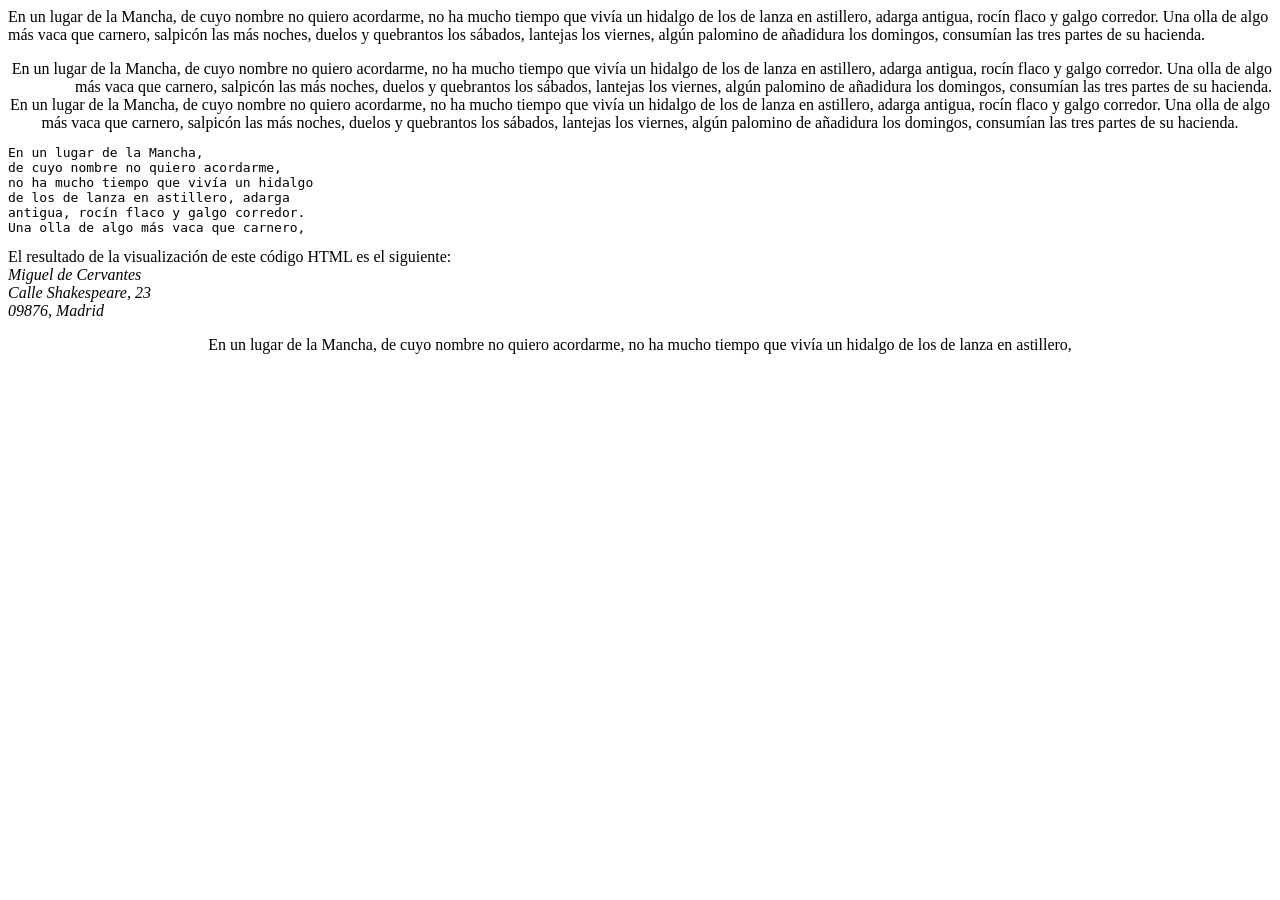
<file: index.html>
<HTML>
<HEAD>
<TITLE>Título del documento</TITLE>
</HEAD>
<BODY>
<P ALIGN=LEFT>
En un lugar de la Mancha, de cuyo nombre no quiero acordarme,
no ha mucho tiempo que vivía un hidalgo de los de lanza en
astillero, adarga antigua, rocín flaco y galgo corredor. Una
olla de algo más vaca que carnero, salpicón las más noches,
duelos y quebrantos los sábados, lantejas los viernes, algún
palomino de añadidura los domingos, consumían las tres
partes de su hacienda.
</P>
<DIV ALIGN=RIGHT>
En un lugar de la Mancha, de cuyo nombre no quiero acordarme,
no ha mucho tiempo que vivía un hidalgo de los de lanza en
astillero, adarga antigua, rocín flaco y galgo corredor. Una
olla de algo más vaca que carnero, salpicón las más noches,
duelos y quebrantos los sábados, lantejas los viernes, algún
palomino de añadidura los domingos, consumían las tres
partes de su hacienda.
</DIV>
<DIV ALIGN=CENTER>
En un lugar de la Mancha, de cuyo nombre no quiero acordarme,
no ha mucho tiempo que vivía un hidalgo de los de lanza en
astillero, adarga antigua, rocín flaco y galgo corredor. Una
olla de algo más vaca que carnero, salpicón las más noches,
duelos y quebrantos los sábados, lantejas los viernes, algún
palomino de añadidura los domingos, consumían las tres
partes de su hacienda.
</DIV>
<PRE>
En un lugar de la Mancha,
de cuyo nombre no quiero acordarme,
no ha mucho tiempo que vivía un hidalgo
de los de lanza en astillero, adarga
antigua, rocín flaco y galgo corredor.
Una olla de algo más vaca que carnero,
</PRE>
El resultado de la visualización de este código HTML es el siguiente:
<ADDRESS>
Miguel de Cervantes<BR>
Calle Shakespeare, 23<BR>
09876, Madrid<BR>
</ADDRESS>
<CENTER>
<P>
En un lugar de la Mancha, de cuyo nombre no quiero acordarme,
no ha mucho tiempo que vivía un hidalgo de los de lanza
en astillero,
</P>
</CENTER>
</BODY>
</HTML>
</file>
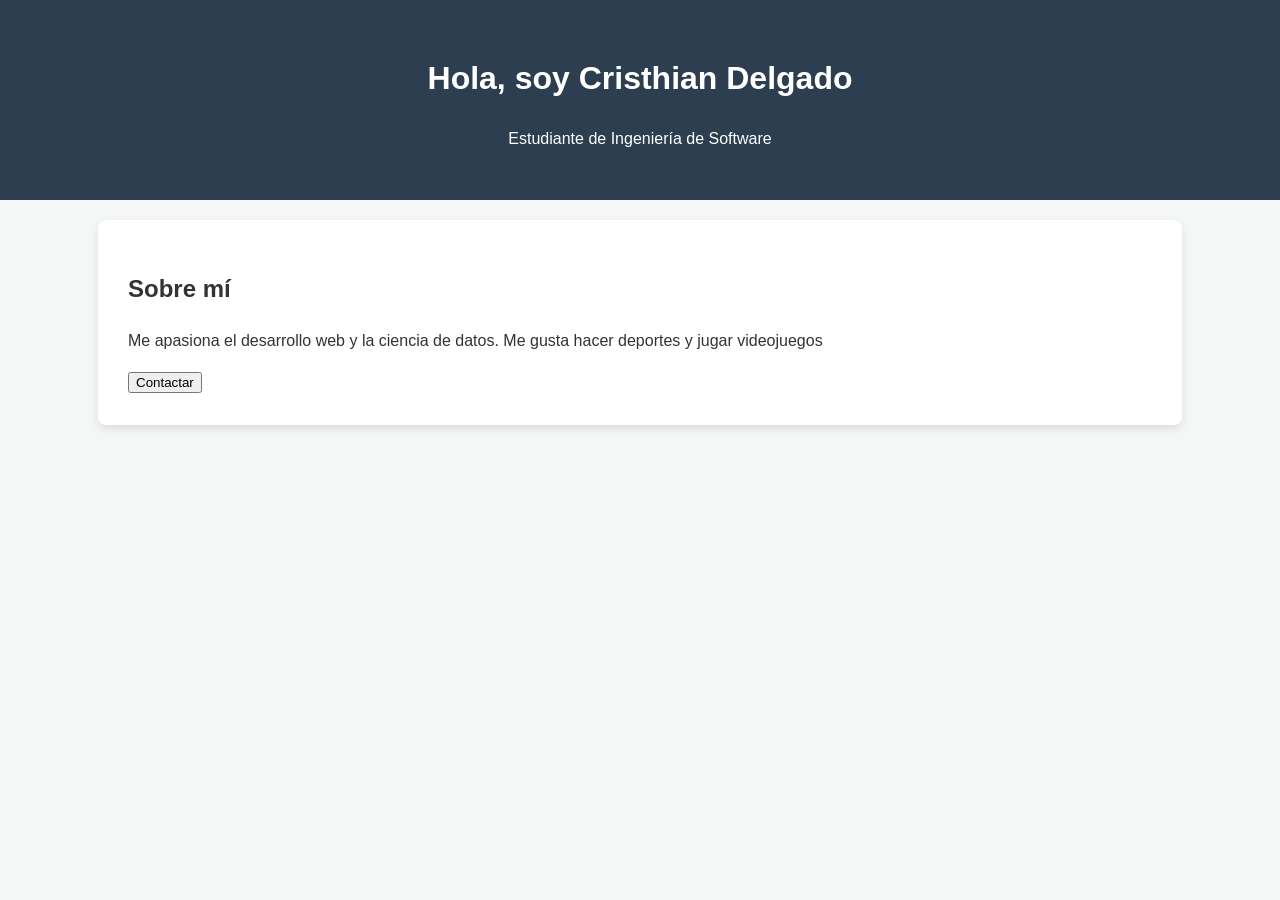
<file: taller1/index.html>
<!DOCTYPE html>
<html lang="es">
<head>
    <meta charset="UTF-8">
    <title>Mi Portafolio</title>
    <link rel="stylesheet" href="style.css">
</head>
<body>
    <header>
        <h1>Hola, soy Cristhian Delgado</h1>
        <p>Estudiante de Ingeniería de Software</p>
    </header>

    <section class="contenedor">
        <h2>Sobre mí</h2>
        <p>Me apasiona el desarrollo web y la ciencia de datos. Me gusta hacer deportes y jugar videojuegos</p>
        <button>Contactar</button>
    </section>
</body>
</html>
</file>
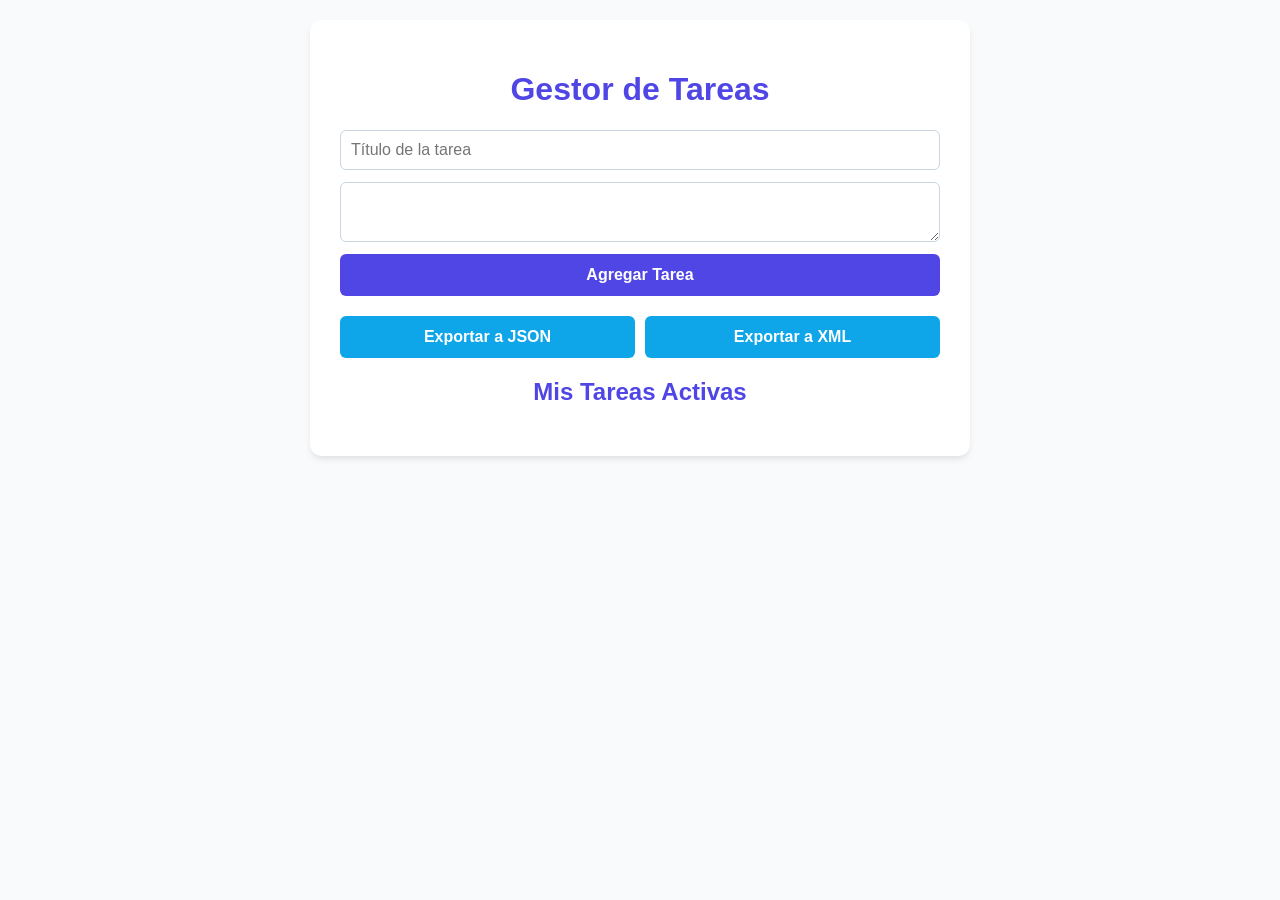
<file: taller4/index.html>
<!DOCTYPE html>
<html lang="es">
<head>
    <meta charset="UTF-8">
    <meta name="viewport" content="width=device-width, initial-scale=1.0">
    <title>Taller: Gestor de Tareas Semiestructurado</title>
    <link rel="stylesheet" href="style.css">
</head>
<body>
    <div class="contenedor">
        <h1>Gestor de Tareas</h1>

        <form id="formulario-tareas">
            <input type="text" id="titulo-tarea" placeholder="Título de la tarea" required>
            <textarea id="descripcion-tarea" placeholder="Descripción de la tarea" required>
            </textarea>
            <button type="submit">Agregar Tarea</button>
        </form>
        <div class="acciones-datos">
            <button id="btn-exportar-json" class="btn-secundario">Exportar a JSON</button>
            <button id="btn-exportar-xml" class="btn-secundario">Exportar a XML</button>
        </div>
        <h2>Mis Tareas Activas</h2>
        <ul id="lista-tareas"></ul>
    </div>
    <script src="scripts.js"></script>
</body>
</html>
</file>
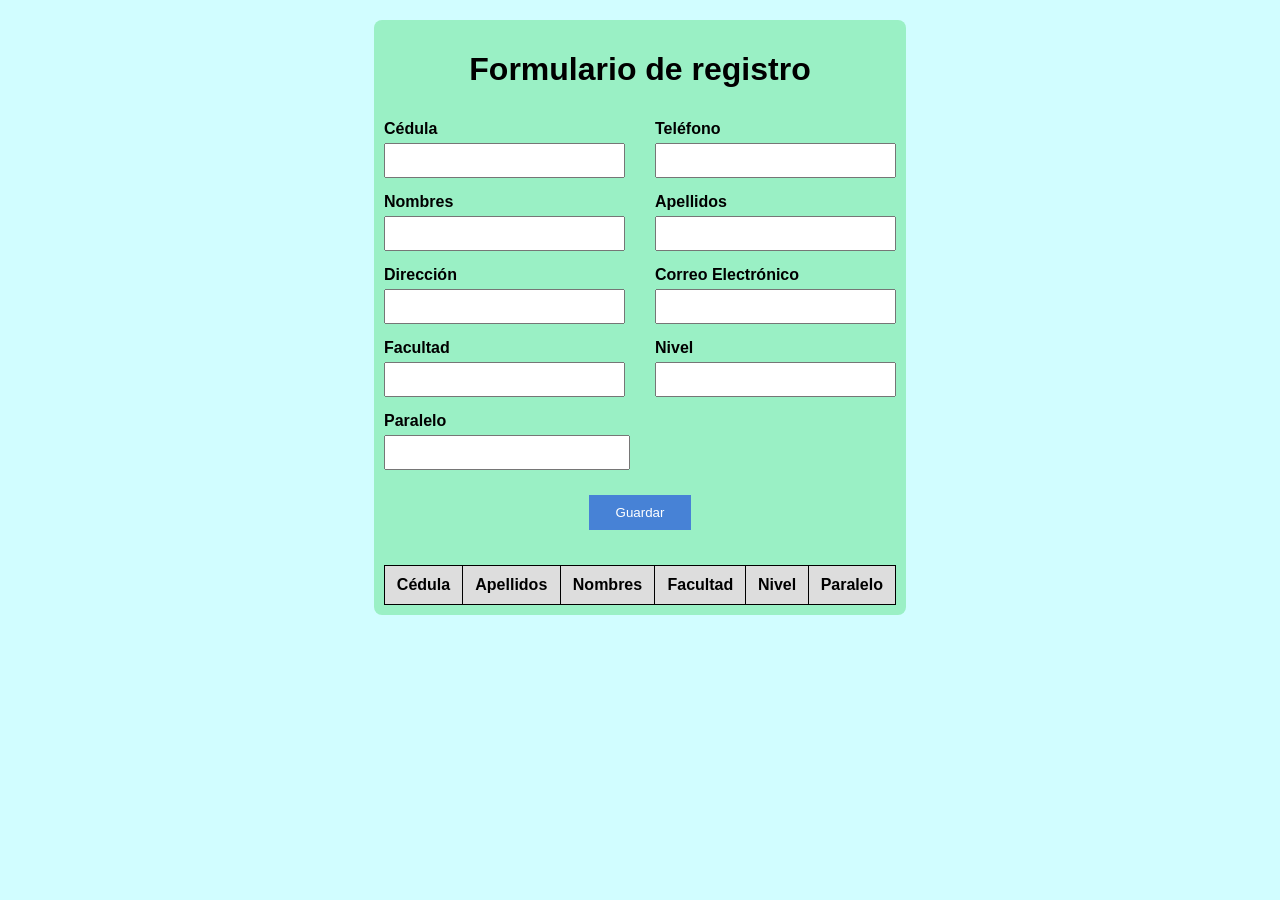
<file: taller5/index.html>
<!DOCTYPE html>
<html lang="es">
<head>
    <meta charset="UTF-8">
    <title>Registro de Estudiantes</title>
    <link rel="stylesheet" href="styles.css">
</head>
<body>

    <div class="contenedor">
        <h1>Formulario de registro</h1>

        <form id="formulario">

            <div class="fila">
                <div class="grupo">
                    <label>Cédula</label>
                    <input type="text" id="cedula">
                </div>

                <div class="grupo">
                    <label>Teléfono</label>
                    <input type="text" id="telefono">
                </div>
            </div>

            <div class="fila">
                <div class="grupo">
                    <label>Nombres</label>
                    <input type="text" id="nombres">
                </div>

                <div class="grupo">
                    <label>Apellidos</label>
                    <input type="text" id="apellidos">
                </div>
            </div>

            <div class="fila">
                <div class="grupo">
                    <label>Dirección</label>
                    <input type="text" id="direccion">
                </div>

                <div class="grupo">
                    <label>Correo Electrónico</label>
                    <input type="text" id="correo">
                </div>
            </div>

            <div class="fila">
                <div class="grupo">
                    <label>Facultad</label>
                    <input type="text" id="facultad">
                </div>

                <div class="grupo">
                    <label>Nivel</label>
                    <input type="text" id="nivel">
                </div>
            </div>

            <div class="fila">
                <div class="grupo grupo-paralelo">
                    <label>Paralelo</label>
                    <input type="text" id="paralelo">
                </div>
            </div>

    <button type="submit">Guardar</button>

</form>
        <table>
            <thead>
                <tr>
                    <th>Cédula</th>
                    <th>Apellidos</th>
                    <th>Nombres</th>
                    <th>Facultad</th>
                    <th>Nivel</th>
                    <th>Paralelo</th>
                </tr>
            </thead>
            <tbody id="tablaEstudiantes"></tbody>
        </table>

    </div>

    <script src="script.js"></script>
</body>
</html>
</file>
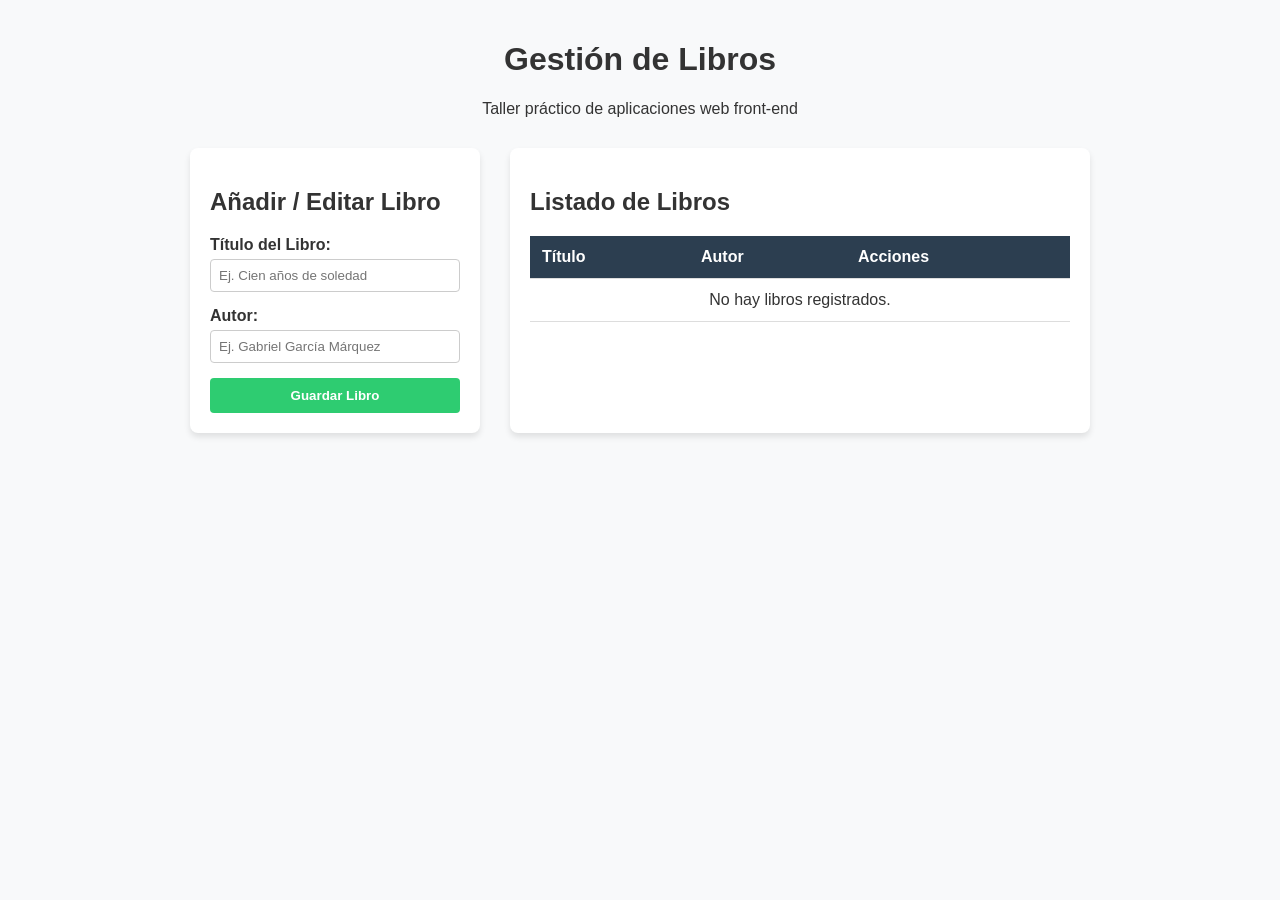
<file: taller6/index.html>
<!DOCTYPE html>
<html lang="es">
<head>
    <meta charset="UTF-8">
    <meta name="viewport" content="width=device-width, initial-scale=1.0">
    <title>Taller CRUD - Cliente Web</title>
    <link rel="stylesheet" href="estilos.css">
</head>
<body>
    <div class="contenedor">
        <header>
            <h1>Gestión de Libros</h1>
            <p>Taller práctico de aplicaciones web front-end</p>
        </header>
        <main>
            <section class="seccion-formulario">
                <h2>Añadir / Editar Libro</h2>
                <form id="formulario-crud">
                    <input type="hidden" id="id-elemento">

                    <div class="grupo-formulario">
                        <label for="titulo">Título del Libro:</label>
                        <input type="text" id="titulo" required placeholder="Ej. Cien años de soledad">
                    </div>
                    <div class="grupo-formulario">
                        <label for="autor">Autor:</label>
                        <input type="text" id="autor" required placeholder="Ej. Gabriel García Márquez">
                    </div>
                    <button type="submit" id="boton-guardar">Guardar Libro</button>
                    <button type="button" id="boton-cancelar" class="oculto">Cancelar Edición</button>
                </form>
            </section>
            <section class="seccion-tabla">
                <h2>Listado de Libros</h2>
                <div class="tabla-responsiva">
                    <table>
                        <thead>
                            <tr>
                                <th>Título</th>
                                <th>Autor</th>
                                <th>Acciones</th>
                            </tr>
                        </thead>
                        <tbody id="cuerpo-tabla">
                            </tbody>
                    </table>
                </div>
            </section>
        </main>
    </div>
    <script src="aplicacion.js"></script>
</body>
</html>
</file>
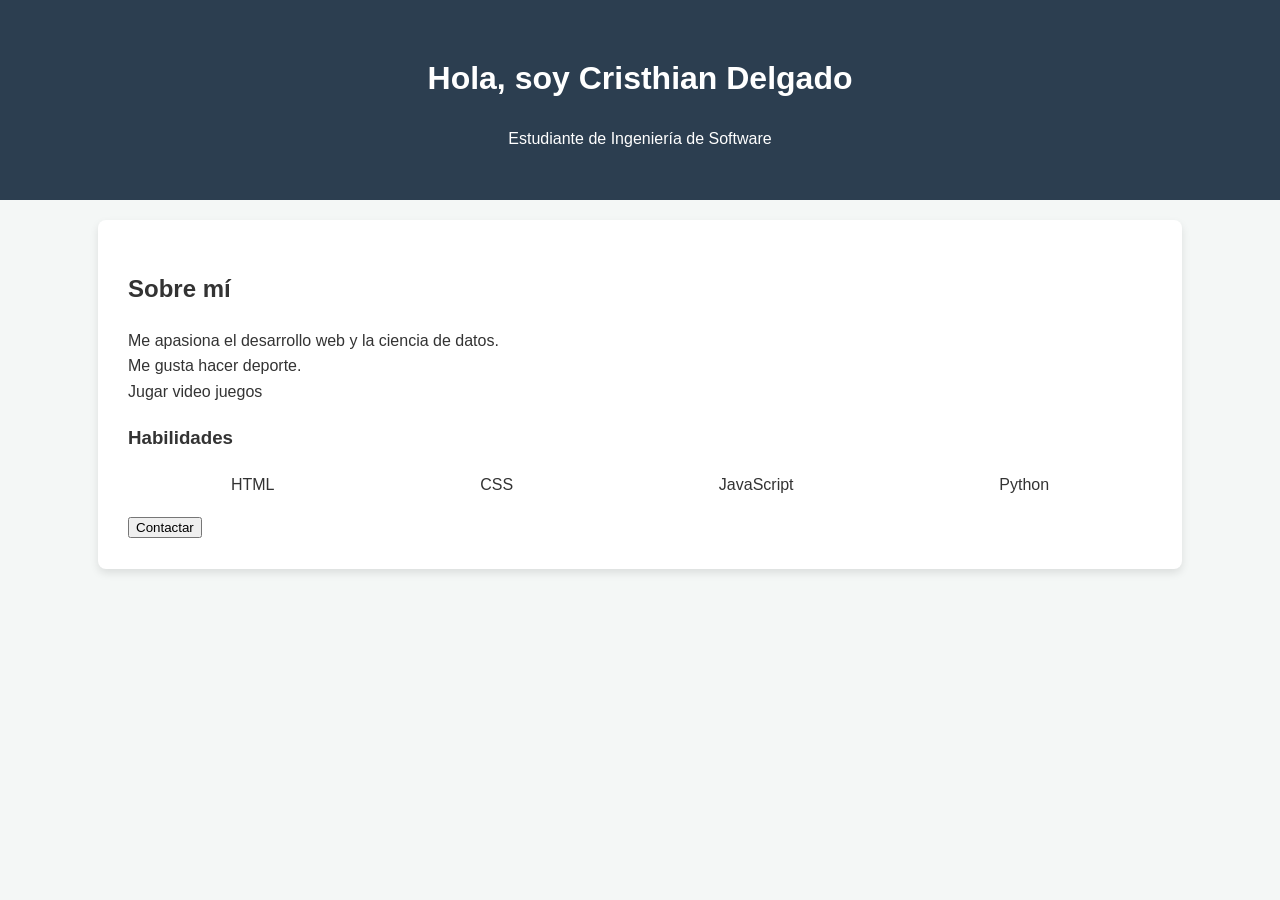
<file: tarea.html>
<!DOCTYPE html>
<html lang="es">
<head>
 <meta charset="UTF-8">
 <title>Mi Portafolio</title>
 <link rel="stylesheet" href="style.css">
</head>
<body>
 <header>
 <h1>Hola, soy Cristhian Delgado</h1>
 <p>Estudiante de Ingeniería de Software</p>
 </header>
<section class="contenedor">
  <h2>Sobre mí</h2>
  <p>
    Me apasiona el desarrollo web y la ciencia de datos.<br>
    Me gusta hacer deporte.<br>
    Jugar video juegos
  </p>
  <h3>Habilidades</h3>
  <ul class="habilidades">
    <li>HTML</li>
    <li>CSS</li>
    <li>JavaScript</li>
    <li>Python</li>
  </ul>
  <button>Contactar</button>
</section>
</body>
</html>
</file>
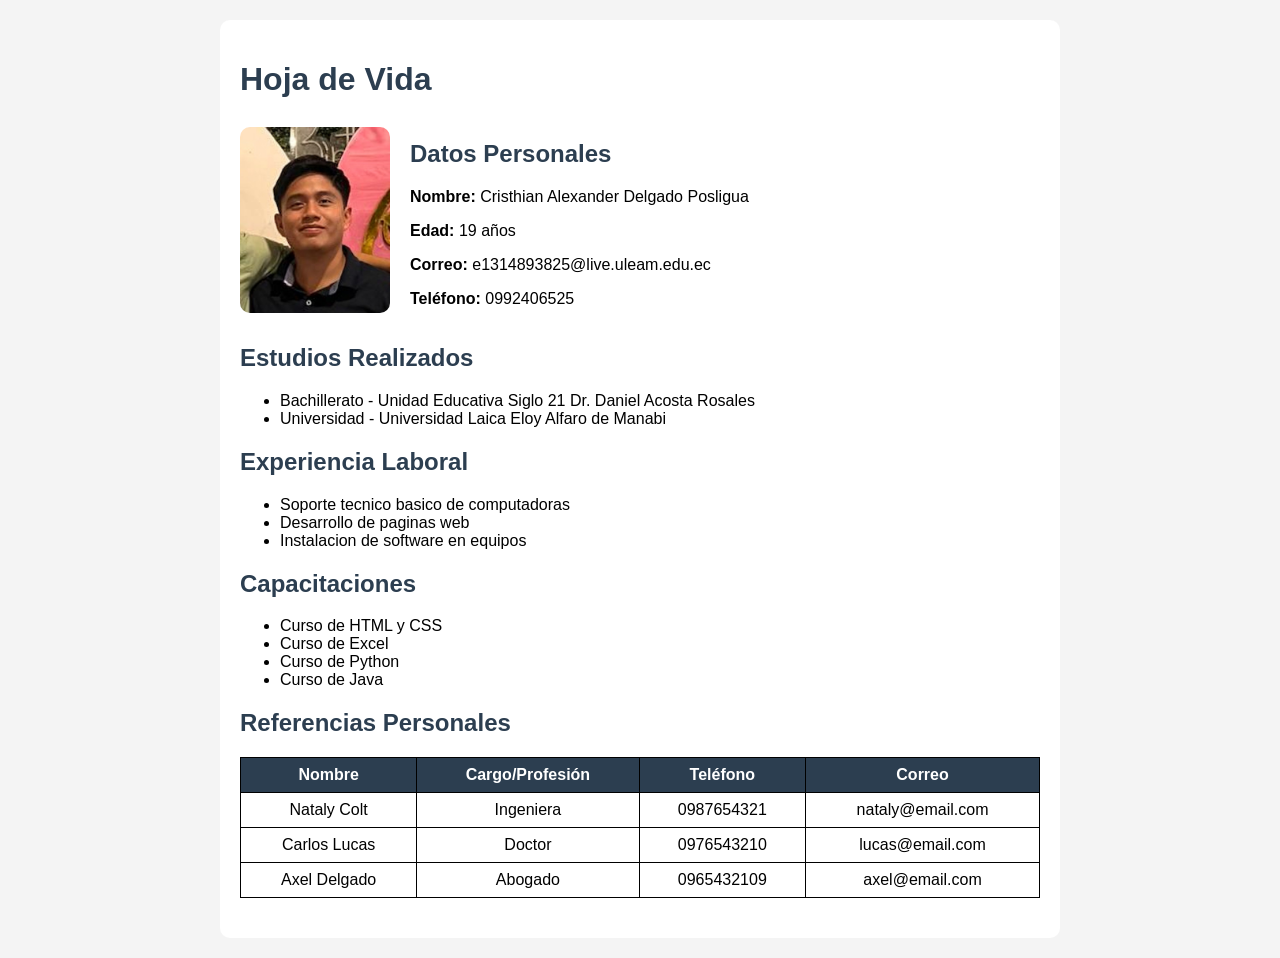
<file: tarea2.html>
<!DOCTYPE html>
<html lang="es">
<head>
    <meta charset="UTF-8">
    <title>Hoja de Vida</title>
    <link rel="stylesheet" href="estilos.css">
</head>

<body>
<div class="contenedor">
    <h1>Hoja de Vida</h1>
    <div class="seccion datos-personales">

        <div class="foto-contenedor">
            <img src="Tarea2.jpg" alt="Foto" class="foto">
        </div>

        <div class="info">
            <h2>Datos Personales</h2>
            <p><strong>Nombre:</strong> Cristhian Alexander Delgado Posligua</p>
            <p><strong>Edad:</strong> 19 años</p>
            <p><strong>Correo:</strong> e1314893825@live.uleam.edu.ec</p>
            <p><strong>Teléfono:</strong> 0992406525</p>
        </div>

    </div>

    <div class="seccion">
        <h2>Estudios Realizados</h2>
        <ul>
            <li>Bachillerato - Unidad Educativa Siglo 21 Dr. Daniel Acosta Rosales</li>
            <li>Universidad - Universidad Laica Eloy Alfaro de Manabi</li>
        </ul>
    </div>

    <div class="seccion">
        <h2>Experiencia Laboral</h2>
        <ul>
            <li>Soporte tecnico basico de computadoras</li>
            <li>Desarrollo de paginas web</li> 
            <li>Instalacion de software en equipos</li>
        </ul>
    </div>

    <div class="seccion">
        <h2>Capacitaciones</h2>
        <ul>
            <li>Curso de HTML y CSS</li>
            <li>Curso de Excel</li>
            <li>Curso de Python</li>
            <li>Curso de Java</li>
        </ul>
    </div>

    <div class="seccion">
        <h2>Referencias Personales</h2>
        <table>
            <tr>
                <th>Nombre</th>
                <th>Cargo/Profesión</th>
                <th>Teléfono</th>
                <th>Correo</th>
            </tr>

            <tr>
                <td>Nataly Colt</td>
                <td>Ingeniera</td>
                <td>0987654321</td>
                <td>nataly@email.com</td>
            </tr>

            <tr>
                <td>Carlos Lucas</td>
                <td>Doctor</td>
                <td>0976543210</td>
                <td>lucas@email.com</td>
            </tr>

            <tr>
                <td>Axel Delgado</td>
                <td>Abogado</td>
                <td>0965432109</td>
                <td>axel@email.com</td>
            </tr>
        </table>
    </div>
</div>
</body>
</html>
</file>
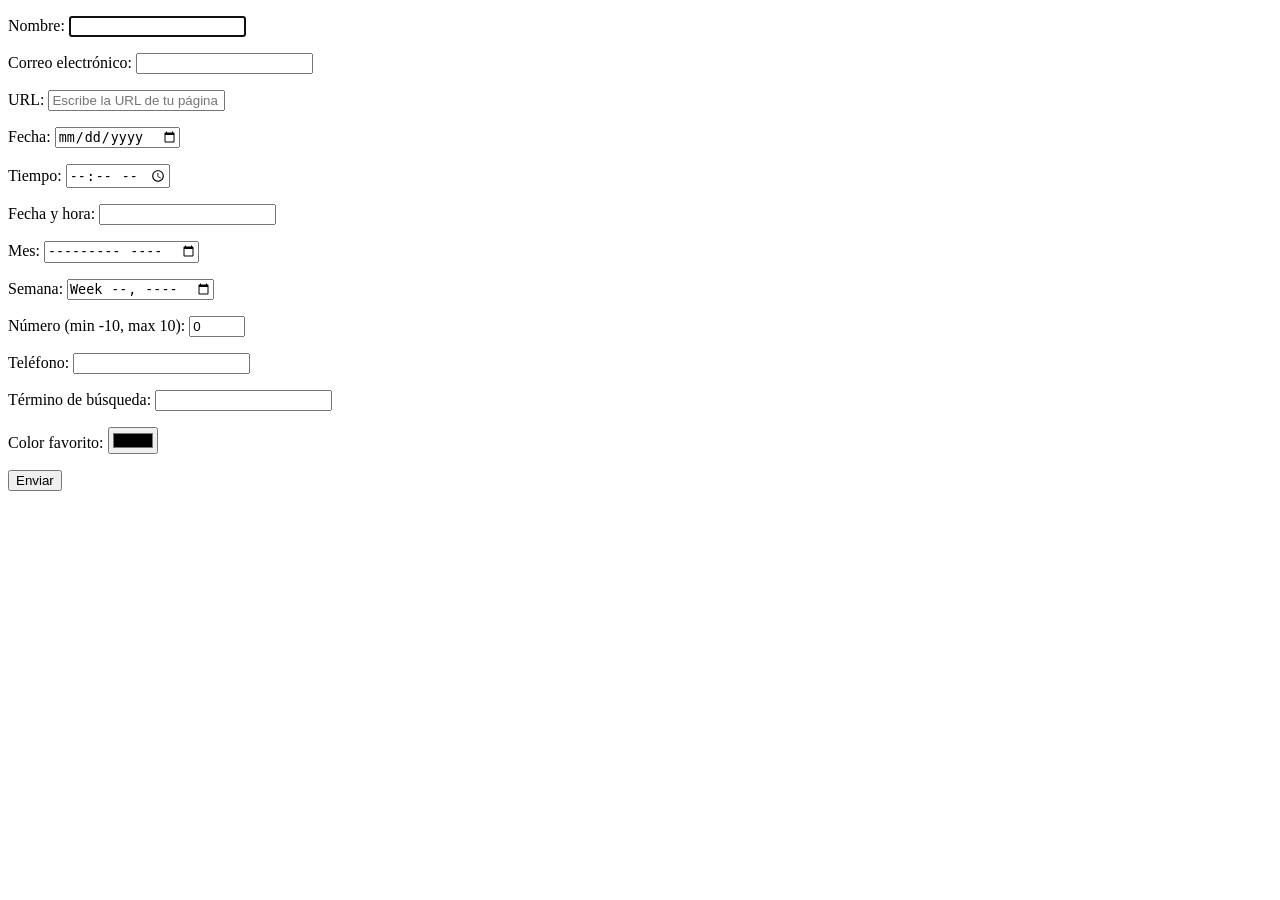
<file: trabajo_en_clase.html>
<!DOCTYPE html>
<html>
<head>
<title>Formulario de prueba de HTML5</title>
</head>
<body>

<form action="" method="get">
<p>
Nombre: <input type="text" name="name_control" autofocus required />
</p>

<p>
Correo electrónico: <input type="email" name="email_control" required />
</p>

<p>
URL: <input type="url" name="url_control" placeholder="Escribe la URL de tu página web personal" />
</p>

<p>
Fecha: <input type="date" name="date_control" />
</p>

<p>
Tiempo: <input type="time" name="time_control" />
</p>

<p>
Fecha y hora: <input type="datetime" name="datetime_control" />
</p>

<p>
Mes: <input type="month" name="month_control" />
</p>

<p>
Semana: <input type="week" name="week_control" />
</p>

<p>
Número (min -10, max 10): <input type="number" name="number_control" min="-10" max="10" value="0" />
</p>

<p>
Teléfono: <input type="tel" name="tel_control" />
</p>

<p>
Término de búsqueda: <input type="search" name="search_control" />
</p>

<p>
Color favorito: <input type="color" name="color_control" />
</p>

<p>
<input type="submit" value="Enviar" />
</p>
</form>
</body>
</html>
</file>
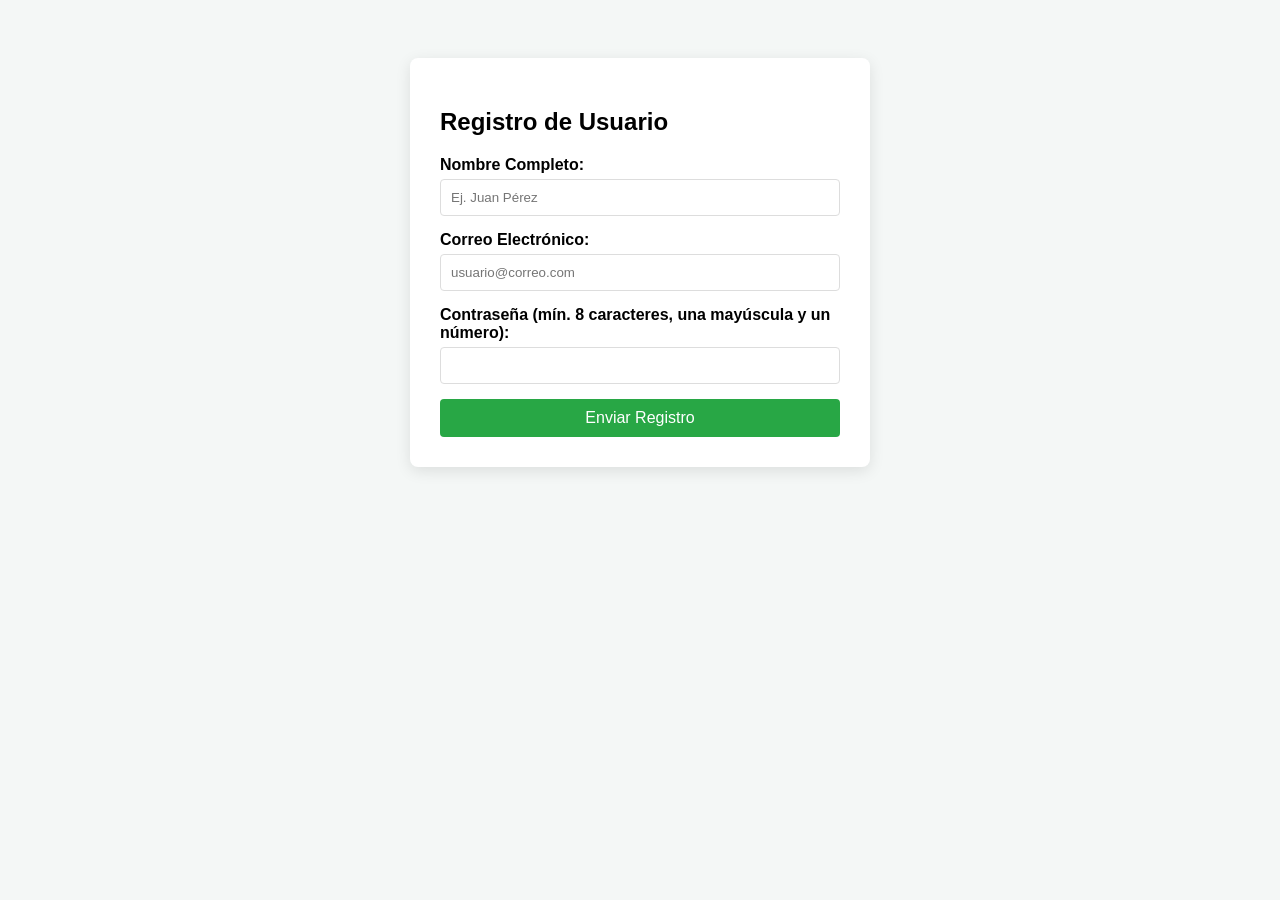
<file: taller3/taller3.html>
<!DOCTYPE html>
<html lang="es">
<head>
    <meta charset="UTF-8">
    <title>Taller de Formulario Web</title>
    <link rel="stylesheet" href="style.css">
</head>
<body>
    <div class="container">
        <form id="registroForm">
            <h2>Registro de Usuario</h2>

            <div class="input-group">
                <label for="nombre">Nombre Completo:</label>
                <input type="text" id="nombre" placeholder="Ej. Juan Pérez">
                <span class="error" id="errorNombre"></span>
            </div>
            <div class="input-group">
                <label for="email">Correo Electrónico:</label>
                <input type="email" id="email" placeholder="usuario@correo.com">
                <span class="error" id="errorEmail"></span>
            </div>
            <div class="input-group">
                <label for="password">Contraseña (mín. 8 caracteres, una mayúscula y un número):</label>
                <input type="password" id="password">
                <span class="error" id="errorPass"></span>
            </div>
            <button type="submit">Enviar Registro</button>
        </form>
     </div>
    <script src="script.js"></script>
</body>
</html>
</file>
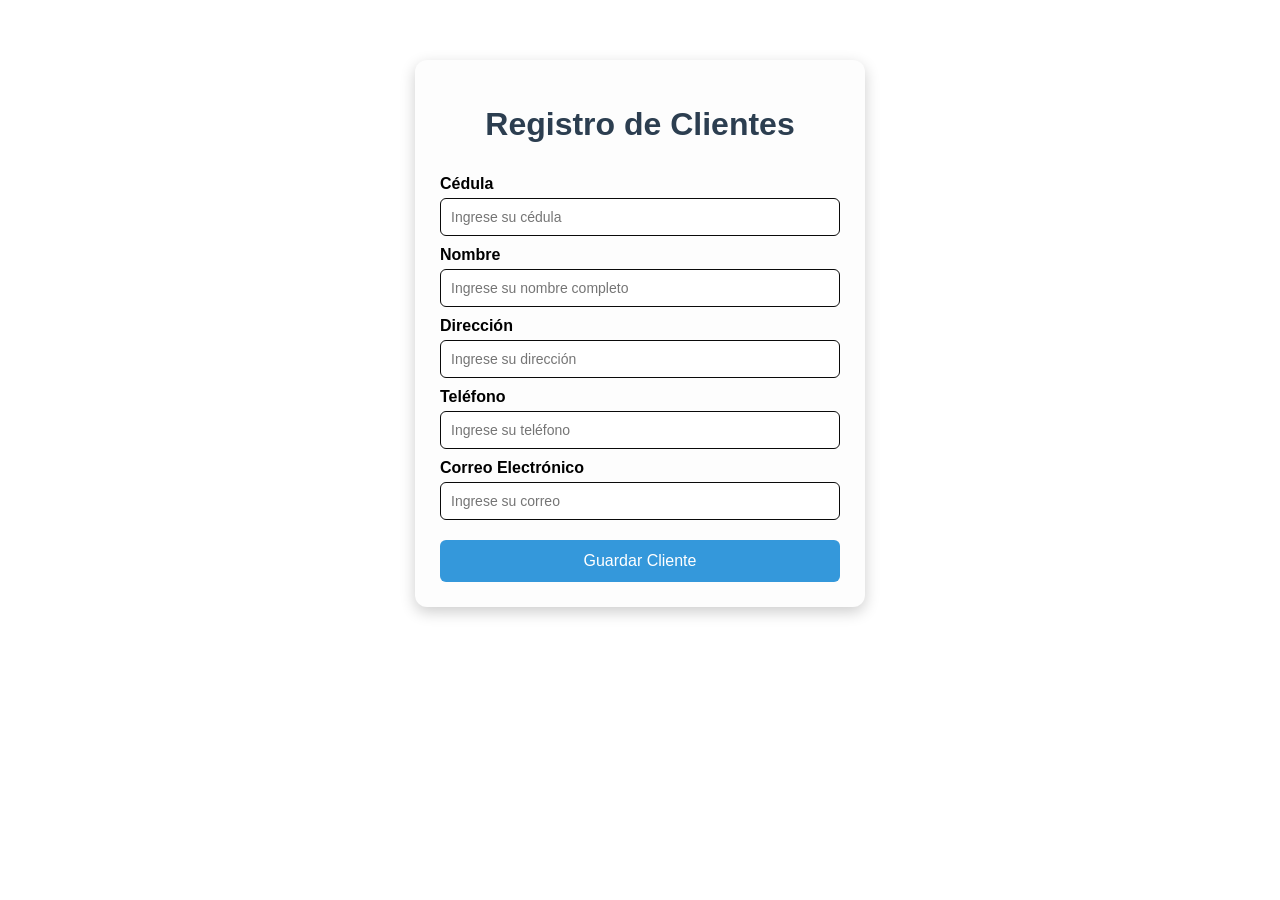
<file: tarea3/tarea3.html>
<!DOCTYPE html>
<html lang="es">
<head>
    <meta charset="UTF-8">
    <meta name="viewport" content="width=device-width, initial-scale=1.0">
    <title>Registro de Clientes</title>
    <link rel="stylesheet" href="stilo.css">
</head>
<body>

    <div class="contenedor">
        <h1>Registro de Clientes</h1>

        <form>
            <label for="cedula">Cédula</label>
            <input type="text" id="cedula" name="cedula" placeholder="Ingrese su cédula" required>

            <label for="nombre">Nombre</label>
            <input type="text" id="nombre" name="nombre" placeholder="Ingrese su nombre completo" required>

            <label for="direccion">Dirección</label>
            <input type="text" id="direccion" name="direccion" placeholder="Ingrese su dirección" required>

            <label for="telefono">Teléfono</label>
            <input type="tel" id="telefono" name="telefono" placeholder="Ingrese su teléfono" required>

            <label for="correo">Correo Electrónico</label>
            <input type="email" id="correo" name="correo" placeholder="Ingrese su correo" required>

            <button type="submit">Guardar Cliente</button>
        </form>
    </div>

</body>
</html>
</file>
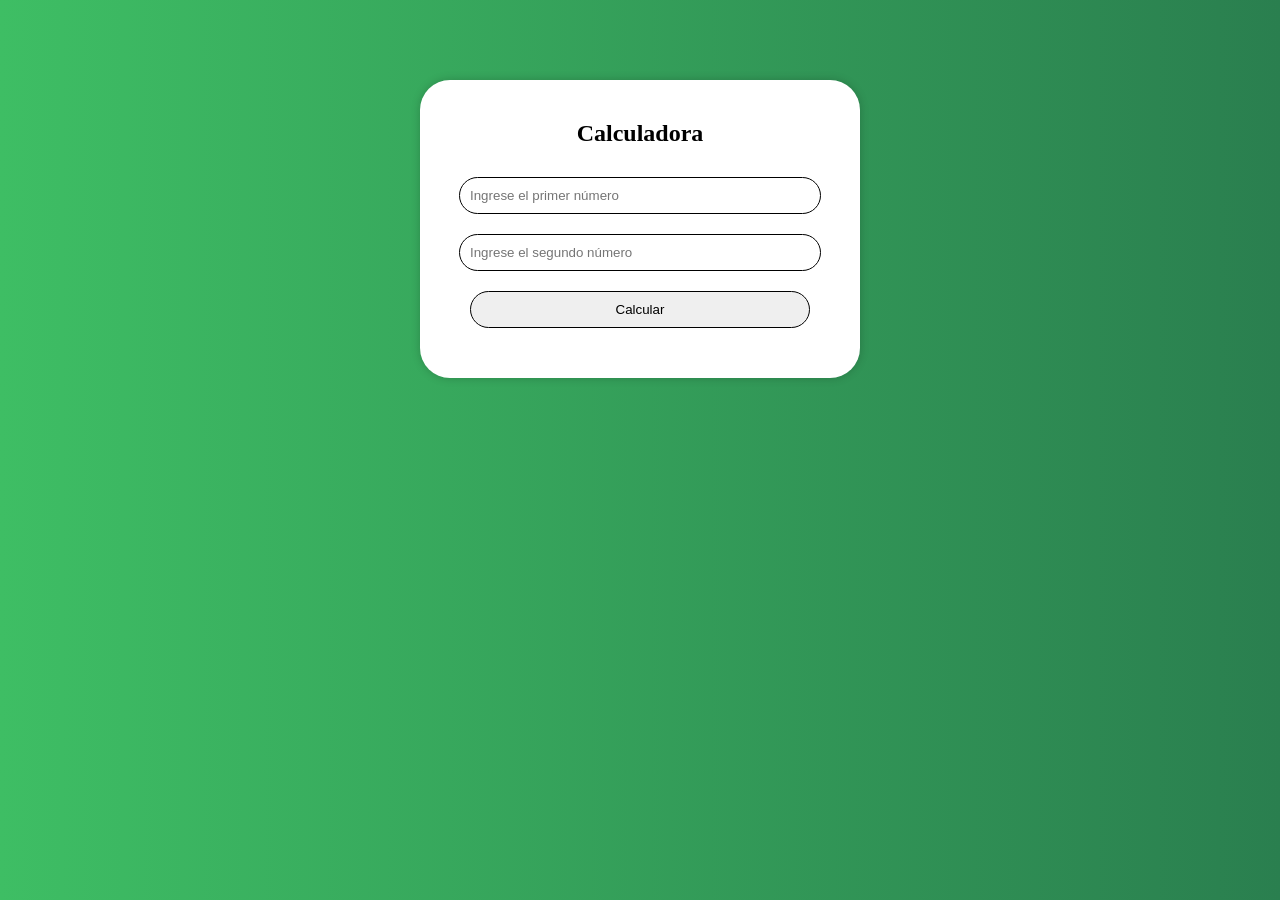
<file: tarea4/tarea4.html>
<!DOCTYPE html>
<html lang="en">
<head>
    <meta charset="UTF-8">
    <meta name="viewport" content="width=device-width, initial-scale=1.0">
    <title>Calculadora</title>
    <link rel="stylesheet" href="style.css">
</head>
<body>
    <div class="contenedor">
    <h2>Calculadora</h2>
    <input type="number" id="num1" placeholder="Ingrese el primer número">
    <input type="number" id="num2" placeholder="Ingrese el segundo número">
    <button onclick="ejecutarOperaciones()">Calcular</button>
    <div id="resultado"></div>
</div>
<script src = "tarea4.js"></script>
</body>
</html>
</file>
<file: taller1/style.css>
body {
 margin: 0;
 font-family: 'Segoe UI', Tahoma, Geneva, Verdana, sans-serif;
 background-color: #f4f7f6;
 color: #333;
 line-height: 1.6;
}
header {
 background: #2c3e50;
 color: white;
 text-align: center;
 padding: 2rem 0;
}

.contenedor {
    width: 80%;
    margin: 20px auto; /* Centrado horizontal */
    background: white;
    padding: 30px;
    border-radius: 8px;
    box-shadow: 0 4px 8px rgba(0,0,0,0.1);
}

.habilidades {
    display: flex;
    justify-content: space-around;
    list-style: none;
    padding: 0;
}
</file>
<file: taller4/style.css>
:root {
 --color-primario: #4f46e5;
 --color-secundario: #0ea5e9;
 --color-fondo: #f8fafc;
 --color-tarjeta: #ffffff;
 --color-texto: #0f172a;
}
body {
 font-family: 'Segoe UI', sans-serif;
 background-color: var(--color-fondo);
 color: var(--color-texto);
 margin: 0;
 padding: 20px;
}
.contenedor {
 max-width: 600px;
 margin: 0 auto;
 background: var(--color-tarjeta);
 padding: 30px;
 border-radius: 12px;
 box-shadow: 0 4px 6px -1px rgba(0, 0, 0, 0.1);
}
h1, h2 {
 text-align: center;
 color: var(--color-primario);
}
form {
 display: flex;
 flex-direction: column;
 gap: 12px;
 margin-bottom: 20px;
}
input, textarea {
 padding: 10px;
 border: 1px solid #cbd5e1;
 border-radius: 6px;
 font-size: 16px;
}
button {
 background-color: var(--color-primario);
 color: white;
 border: none;
 padding: 12px;
 border-radius: 6px;
 cursor: pointer;
 font-size: 16px;
 font-weight: bold;
 transition: background 0.3s;
}
button:hover {
 background-color: #4338ca;
}
.acciones-datos {
 display: flex;
 gap: 10px;
 margin-bottom: 20px;
}
.btn-secundario {
 background-color: var(--color-secundario);
 flex: 1;
}
.btn-secundario:hover {
 background-color: #0284c7;
}
ul {
 list-style: none;
 padding: 0;
}
.elemento-tarea {
 background: #f1f5f9;
 padding: 15px;
 border-left: 5px solid var(--color-primario);
 margin-bottom: 10px;
 border-radius: 0 6px 6px 0;
 display: flex;
 justify-content: space-between;
 align-items: center;
}
.elemento-tarea h3 {
 margin: 0 0 5px 0;
}
.elemento-tarea p {
 margin: 0;
 color: #475569;
 font-size: 14px;
}
.btn-eliminar {
 background-color: #ef4444;
 padding: 6px 12px;
 font-size: 14px;
}
.btn-eliminar:hover {
 background-color: #dc2626;
}
</file>
<file: taller5/styles.css>
body{
    font-family: Arial, sans-serif;
    background-color: #d1fdff;
    margin: 0;
}

.contenedor{
    width: 40%;
    margin: 20px auto;
    background: rgb(154, 240, 197);
    padding: 10px;
    border-radius: 8px;
}

h1,h2{
    text-align: center;
}

form{
    display: flex;
    flex-direction: column;
}

label{
    margin-top: 10px;
    font-weight: bold;
}

input{
    padding: 8px;
    margin-top: 5px;
}

button{
    margin: 15px auto;
    width: 20%;
    margin-top: 20px;
    padding: 10px;
    background-color: #4782d6;
    color: white;
    border: none;
    cursor: pointer;
}

button:hover{
    background-color: #115dcf;
}

table{
    width: 100%;
    border-collapse: collapse;
    margin-top: 20px;
}

table, th, td{
    border: 1px solid black;
}

th, td{
    padding: 10px;
    text-align: center;
}

th{
    background-color: #dddddd;
}

.fila{
    display: flex;
    gap: 30px;
    margin-bottom: 5px;
}

.grupo{
    flex: 1;
    display: flex;
    flex-direction: column;
}

.grupo input{
    width: 100%;
    box-sizing: border-box;
}
.grupo-paralelo{
    flex: none;
    width: 48%;
}
</file>
<file: taller6/estilos.css>
:root {
 --color-primario: #2c3e50;
 --color-secundario: #3498db;
 --color-exito: #2ecc71;
 --color-peligro: #e74c3c;
 --fondo-claro: #f8f9fa;
}
body {
 font-family: 'Segoe UI', Tahoma, Geneva, Verdana, sans-serif;
 background-color: var(--fondo-claro);
 margin: 0;
 padding: 20px;
 color: #333;
}
.contenedor {
 max-width: 900px;
 margin: 0 auto;
}
header {
 text-align: center;
 margin-bottom: 30px;
}
main {
 display: grid;
 grid-template-columns: 1fr;
 gap: 30px;
}
@media (min-width: 768px) {
 main {
 grid-template-columns: 1fr 2fr;
 }
}
/* Estilos del Formulario */
.seccion-formulario, .seccion-tabla {
 background: white;
 padding: 20px;
 border-radius: 8px;
 box-shadow: 0 4px 6px rgba(0,0,0,0.1);
}
.grupo-formulario {
 margin-bottom: 15px;
}
label {
 display: block;
 margin-bottom: 5px;
 font-weight: bold;
}
input[type="text"] {
 width: 100%;
 padding: 8px;
 box-sizing: border-box;
 border: 1px solid #ccc;
 border-radius: 4px;
}
button {
 padding: 10px 15px;
 border: none;
 border-radius: 4px;
 cursor: pointer;
 font-weight: bold;
 color: white;
 background-color: var(--color-secundario);
}
button:hover { opacity: 0.9; }
#boton-guardar { background-color: var(--color-exito); width: 100%; }
.btn-editar { background-color: var(--color-secundario); margin-right: 5px; }
.btn-eliminar { background-color: var(--color-peligro); }
#boton-cancelar { background-color: #7f8c8d; width: 100%; margin-top: 5px; }
.oculto { display: none; }
/* Estilos de la Tabla */
table {
 width: 100%;
 border-collapse: collapse;
 margin-top: 10px;
}
th, td {
 padding: 12px;
 text-align: left;
 border-bottom: 1px solid #ddd;
}
th { background-color: var(--color-primario); color: white; }
tr:hover { background-color: #f1f1f1; }
</file>
<file: style.css>
body {
 margin: 0;
 font-family: 'Segoe UI', Tahoma, Geneva, Verdana, sans-serif;
 background-color: #f4f7f6;
 color: #333;
 line-height: 1.6;
}
header {
 background: #2c3e50;
 color: white;
 text-align: center;
 padding: 2rem 0;
}

.contenedor {
 width: 80%;
 margin: 20px auto; /* Centrado horizontal */
 background: white;
 padding: 30px;
 border-radius: 8px;
 box-shadow: 0 4px 8px rgba(0,0,0,0.1);
}

.habilidades {
 display: flex;
 justify-content: space-around;
 list-style: none;
 padding: 0;
}
</file>
<file: estilos.css>
/* Estilo general del cuerpo de la página */ 
body { 
    font-family: Arial, sans-serif; /* Define la fuente del texto */ 
    background-color: #f4f4f4; /* Color de fondo gris claro */ 
    margin: 20px; /* Espaciado exterior */ 
}

/* Contenedor principal que envuelve todo el contenido */ 
.contenedor { 
    width: 800px; /* Ancho fijo del contenido */ 
    margin: auto; /* Centra el contenedor horizontalmente */ 
    background: white; /* Fondo blanco */ 
    padding: 20px; /* Espaciado interno */ 
    border-radius: 10px; /* Bordes redondeados */ 
} 

/* Estilo para los títulos principales */
h1, h2 {
    color: #2c3e50; /* Color azul oscuro */  
} 

/* Estilo de la imagen (foto personal) */
.foto { 
    width: 150px; /* Tamaño de la imagen */ 
    border-radius: 10px; /* Bordes redondeados */ 
} 

/* Espaciado entre cada sección */ 
.seccion { 
    margin-bottom: 20px; 
} 

/* Configuración general de la tabla */ 
table { 
    width: 100%; /* Ocupa todo el ancho disponible */ 
    border-collapse: collapse; /* Elimina espacios entre bordes */ 
} 

/* Bordes de la tabla, encabezados y celdas */ 
table, th, td { 
    border: 1px solid black; 
}
     
/* Estilo del encabezado de la tabla */ 
th {
    background-color: #2c3e50; /* Fondo oscuro */ 
    color: white; /* Texto blanco */ 
}
 
/* Espaciado y alineación de celdas */ 
td, th { padding: 8px; /* Espacio interno */ 
    text-align: center; /* Texto centrado */ 
}
 
/* Contenedor de datos personales con Flexbox */ 
.datos-personales {
    display: flex; /* Activa diseño flexible */ 
    align-items: center; /* Alinea verticalmente */ 
    gap: 20px; /* Espacio entre foto y datos */ 
}

/* Contenedor de la imagen */ 
.foto-contenedor { 
    flex-shrink: 0; /* Evita que la imagen se reduzca */
}

/* Contenedor de la información personal */ 
.info { 
    flex: 1; /* Ocupa el espacio restante disponible */ 
}
</file>
<file: taller3/style.css>
body {
font-family: 'Segoe UI', Tahoma, Geneva, Verdana, sans-serif;
background-color: #f4f7f6;
display: flex;
justify-content: center;
padding-top: 50px;
}
.container {
background: white;
padding: 30px;
border-radius: 8px;
box-shadow: 0 4px 15px rgba(0,0,0,0.1);
width: 400px;
}
.input-group {
margin-bottom: 15px;
}
label {
display: block;
margin-bottom: 5px;
font-weight: bold;
}
input {
width: 100%;
padding: 10px;
border: 1px solid #ddd;
border-radius: 4px;
box-sizing: border-box; /* Asegura que el padding no desborde el ancho */
}
button {
width: 100%;
padding: 10px;
background-color: #28a745;
color: white;
border: none;
border-radius: 4px;
cursor: pointer;
font-size: 16px;
}
button:hover {
background-color: #218838;
}
.error {
color: #dc3545;
font-size: 12px;
margin-top: 5px;
display: block;
}
</file>
<file: tarea3/stilo.css>
body {
    font-family: Arial, sans-serif;
    background: linear-gradient(to right, #147cbd);
    margin: 0;
    padding: 0;
}

.contenedor {
    width: 400px;
    margin: 60px auto;
    background: rgb(253, 253, 253);
    padding: 25px;
    border-radius: 12px;
    box-shadow: 0px 5px 15px rgba(0, 0, 0, 0.2);
}

h1 {
    text-align: center;
    color: #2c3e50;
}

form {
    display: flex;
    flex-direction: column;
}

label {
    margin-top: 10px;
    font-weight: bold;
}

input {
    padding: 10px;
    margin-top: 5px;
    border: 1px solid #0a0a0a;
    border-radius: 6px;
    font-size: 14px;
}

input:focus {
    border-color: #297ab1;
    outline: none;
}

button {
    margin-top: 20px;
    padding: 12px;
    background-color: #3498db;
    color: white;
    border: none;
    border-radius: 6px;
    font-size: 16px;
    cursor: pointer;
}

button:hover {
    background-color: #27628a;
}
</file>
<file: tarea4/style.css>
body {
    font-family: 'Times New Roman', Times, serif;
    background: linear-gradient(to right, #3ebe64, #2a7f4f);
    text-align: center;
    margin-top: 80px;
}

.contenedor {
    background: white;
    padding: 20px;
    border-radius: 30px;
    width: 400px;
    margin: auto;
    box-shadow: 0 0 10px rgba(0, 0, 0, 0.2);
}

input, button {
    margin: 10px;
    padding: 10px;
    width: 85%;
    border-radius: 25px; 
    border: 1px solid #000000;
    outline: none;
}

#resultado {
    margin-top: 20px;
    text-align: left;
}
</file>
